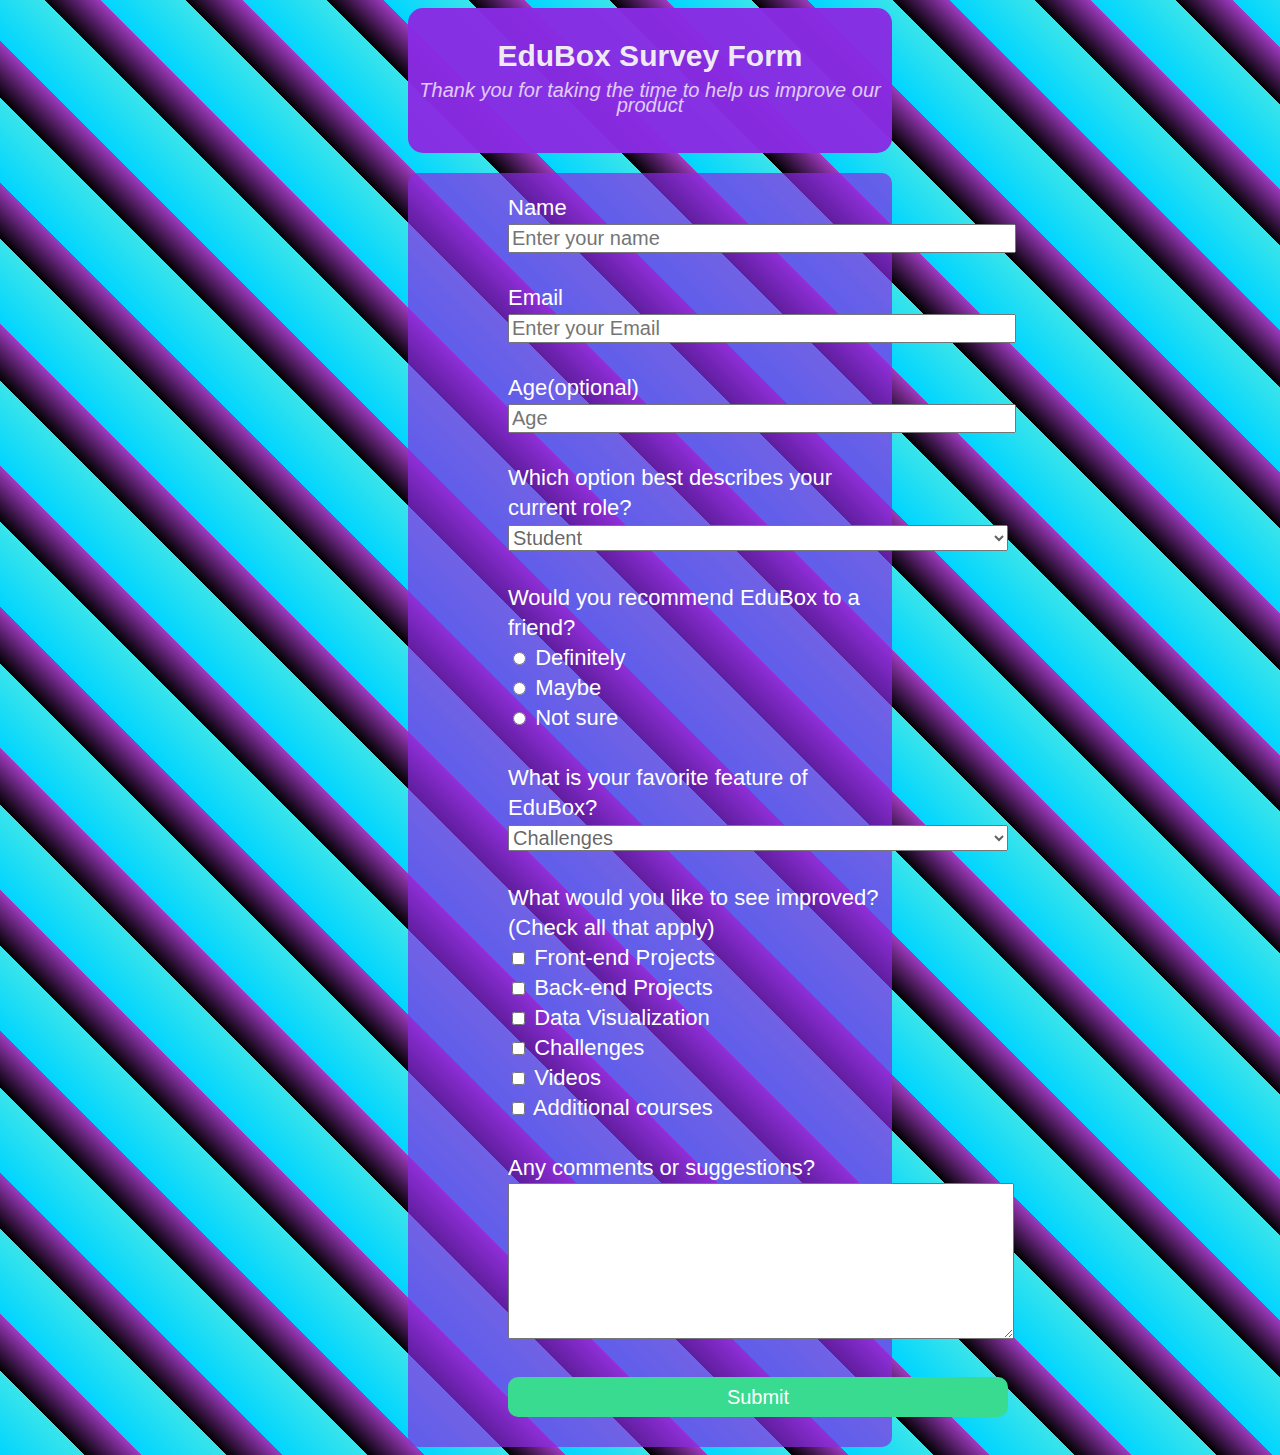
<file: index.html>
<!DOCTYPE html>
<html lang="en">
<head>
    <meta charset="UTF-8">
    <meta http-equiv="X-UA-Compatible" content="IE=edge">
    <meta name="viewport" content="width=device-width, initial-scale=1.0">
    <title>Survey Form</title>
    <link rel="stylesheet" href="style.css">
</head>
<body>
    <div id="overlay">
    <div id="main-title">
        <h1 id="title" class="style1">EduBox Survey Form</h1>
        <p id="description" class="style1"><em>Thank you for taking the time to help us improve our product</em></p>
    </div>

    <div id="container1" class="style2">
        <form action="thank.html" target="_blank" id="survey-form">
            <label for="name" class="style2" id="name-label">Name</label><br>
            <input placeholder="Enter your name" type="text" id="name" name="name" class="input-width" required style="color: black; font-size: 20px; font-family: inherit;"><br><br>

            <label for="mail" class="style2" id="email-label">Email</label><br>
            <input type="email" name="mail" id="mail" class="input-width"  placeholder="Enter your Email" style="color: black; font-size: 20px; font-family: inherit;" required ><br><br>


            <label for="age" class="style2" id="number-label">Age(optional)</label><br>
            <input placeholder="Age" type="number" min="1" max="100" id="number" class="input-width" name="age" style="color: black; font-size: 20px; font-family: inherit;"><br><br>

            <label for="role" class="style2">Which option best describes your current role?</label><br>   
            <select name="role" id="dropdown" class="style3 input-width">
                <option value="Student">Student</option>
                <option value="Full time job">Full time job</option>
                <option value="Full TIme learner">Full time learner</option>
                <option value="Prefer not to say">Prefer not to say</option>
                <option value="other">other</option>
            </select><br><br>
            

            <label for="recommend" class="style2">Would you recommend EduBox to a friend?</label><br>
            <div class="style2">
                <input type="radio" id="definitely" name="recommend" value="definitely"> <label for="definitely">Definitely</label><br>
                <input type="radio" id="Maybe" name="recommend" value="maybe"> <label for="maybe">Maybe</label><br>
                <input type="radio" id="not sure" name="recommend" value="not sure"> <label for="not sure">Not sure</label><br><br>
            </div>
            

            <label for="feature" class="style2">What is your favorite feature of EduBox?</label><br>
            <select name="feature" id="feature" class="style3 input-width">
                <option value="Challenges">Challenges</option>
                <option value="Projects">Projects</option>
                <option value="Community">Community</option>
                <option value="Open Source">Open Source</option>
            </select><br><br>

            <label for="improve" class="style2">What would you like to see improved? (Check all that apply)</label><br>
            <input type="checkbox" id="sug1" name="sug1" value="Front-end Projects"> <label for="sug1">Front-end Projects</label><br>
            <input type="checkbox" id="sug2" name="sug2" value="Back-end Projects"> <label for="sug2">Back-end Projects</label><br>
            <input type="checkbox" id="sug3" name="sug3" value="Data Visualization"> <label for="sug3">Data Visualization</label><br>
            <input type="checkbox" id="sug4" name="sug4" value="Challenges"> <label for="sug4">Challenges</label><br>
            <input type="checkbox" id="sug5" name="sug5" value="Videos"> <label for="sug5">Videos</label><br>
            <input type="checkbox" id="sug6" name="sug6" value="Additional courses"> <label for="sug6">Additional courses</label><br><br>

            <label for="comments" class="style2">Any comments or suggestions?</label><br>
            <div id="comment">
                
                <textarea name="comments" id="comment1" cols="30" rows="10" >
                    
                </textarea>
                <br><br>
            </div>
            

            <div class="button">
                <button type="submit" id="submit">Submit</button>
            </div>
            

        </form>

    </div>
    </div>
</body>
</html>
</file>
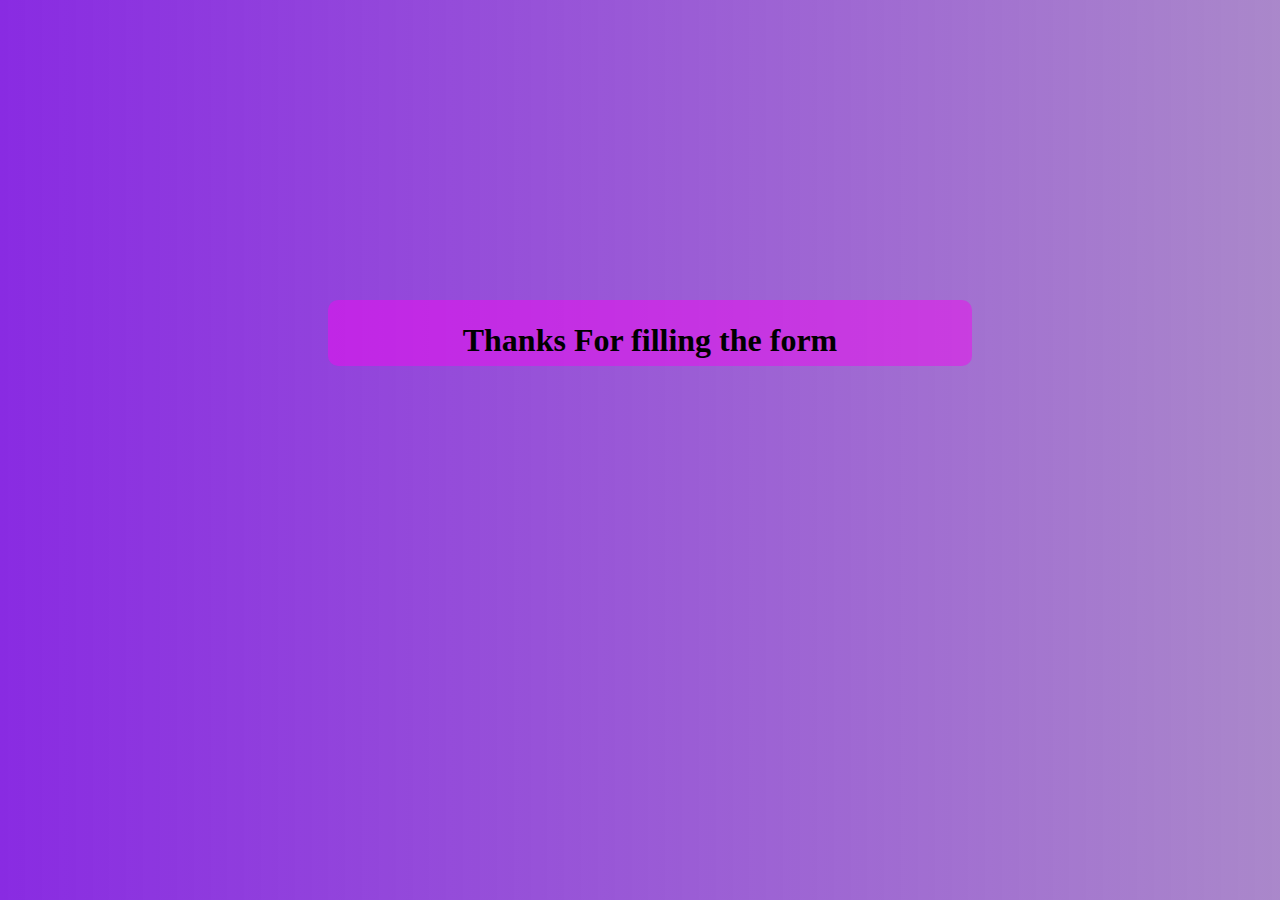
<file: thank.html>
<!DOCTYPE html>
<html lang="en">
<head>
    <meta charset="UTF-8">
    <meta http-equiv="X-UA-Compatible" content="IE=edge">
    <meta name="viewport" content="width=device-width, initial-scale=1.0">
    <title>EduBox-survey Form</title>
    <link rel="stylesheet" href="style1.css">
</head>
<body>
    <div id="thanks">
        <h1>Thanks For filling the form</h1>
    </div>
    
</body>
</html>
</file>
<file: style.css>
body {
    
    /* background-image: url("./pencils-1280558_1920.jpg"); */
    background-attachment: fixed;
    background: repeating-linear-gradient(
        45deg,
        rgb(0, 213, 255) 0px,
        rgb(58, 228, 234) 60px,
        black 60px,
        rgb(160, 58, 193) 100px
    );
    
}



#container1 {
    padding-top: 20px;
    line-height: 30px;
    
}

#survey-form {

    background-color: rgba(137, 43, 226, 0.701);
    padding: 20px 0px 30px 100px;
    margin-right: 380px;
    margin-left: 400px;
    border-radius: 10px;
    
    
}

#main-title {
    text-align: center;
    line-height: 15px;
    padding-top: 20px;
    padding-bottom: 20px;
    background-color: rgba(137, 43, 226, 0.972);
    margin-left: 400px;
    margin-right: 380px;
    border-radius: 15px;
    
}

h1 {
    color: rgba(246, 246, 246, 0.938); 
    font-size: 30px; 
     
}

.style1 {
    font-family: 'Segoe UI', Tahoma, Geneva, Verdana, sans-serif;
}

#description {
   font-weight: 450;
   opacity: 75%;
   color: white;
   font-size: 20px;
}

.style2 {
    font-family: 'Segoe UI', Tahoma, Geneva, Verdana, sans-serif;
    color: white;
    font-size: 22px;
}

.style3 {
    color: rgba(0, 0, 0, 0.618); 
    font-size: 20px; 
    font-family: inherit;
}



#submit {
    background-color: rgb(56, 219, 143);
    width: 500px;
    height: 40px;
    font-size: 20px;
    color: white;
    border-radius: 10px;
    border: none;
}

#comment1 {
    width: 500px;
}

.input-width {
    width: 500px;
}
</file>
<file: style1.css>
#thanks {
    margin-top: 300px;
    text-align: center;
    background-color: rgba(240, 9, 240, 0.5);
    margin-right: 300px;
    margin-left: 320px;
    height: 50px;
    border-radius: 10px;
    padding-top: 1px;
    padding-bottom: 15px;

}

body {
    background: linear-gradient(
        90deg,
        rgb(137, 43, 226) ,
        rgba(134, 85, 180, 0.701) 
    );
}
</file>
